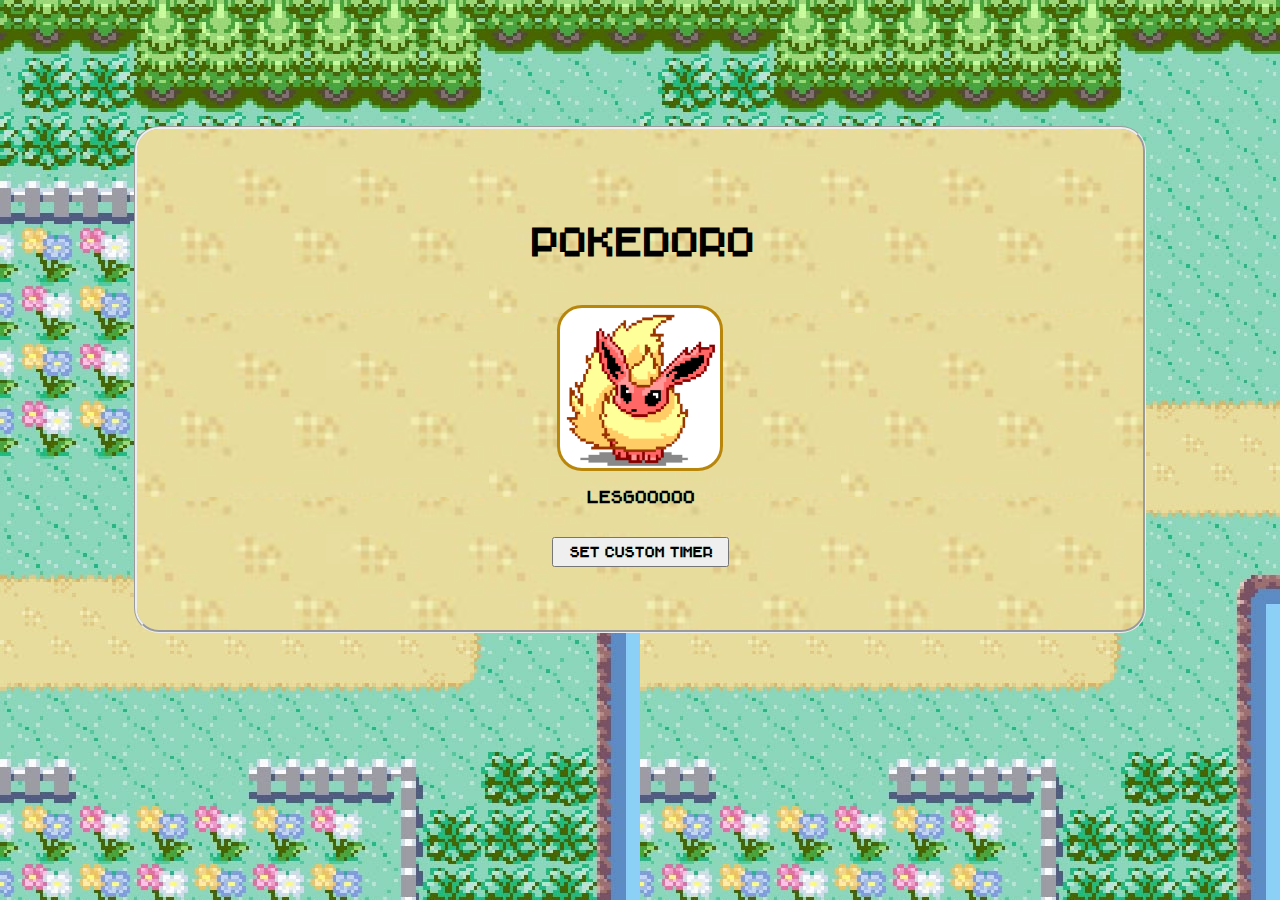
<file: index.html>
<!DOCTYPE html>
<html lang="en">
<head>
    <meta charset="UTF-8">
    <meta name="viewport" content="width=device-width, initial-scale=1.0">
    <link rel="stylesheet" href="./styles.css">
    <title>Pokédoro</title>
</head>
<body>
    <div class="content-box">
        <div class="header-box">
            <h1>Pokedoro</h6>
        </div>
        <div class="cute-motivator-box">
            <div class="poke-animation">
                
            </div>
            <p>Lesgooooo</p>
        </div>
        <div class="button-box">
            <button class="set-timer-button" ><a href=""></a>Set custom timer</button>
        </div>
    </div>
</body>
</html>
</file>
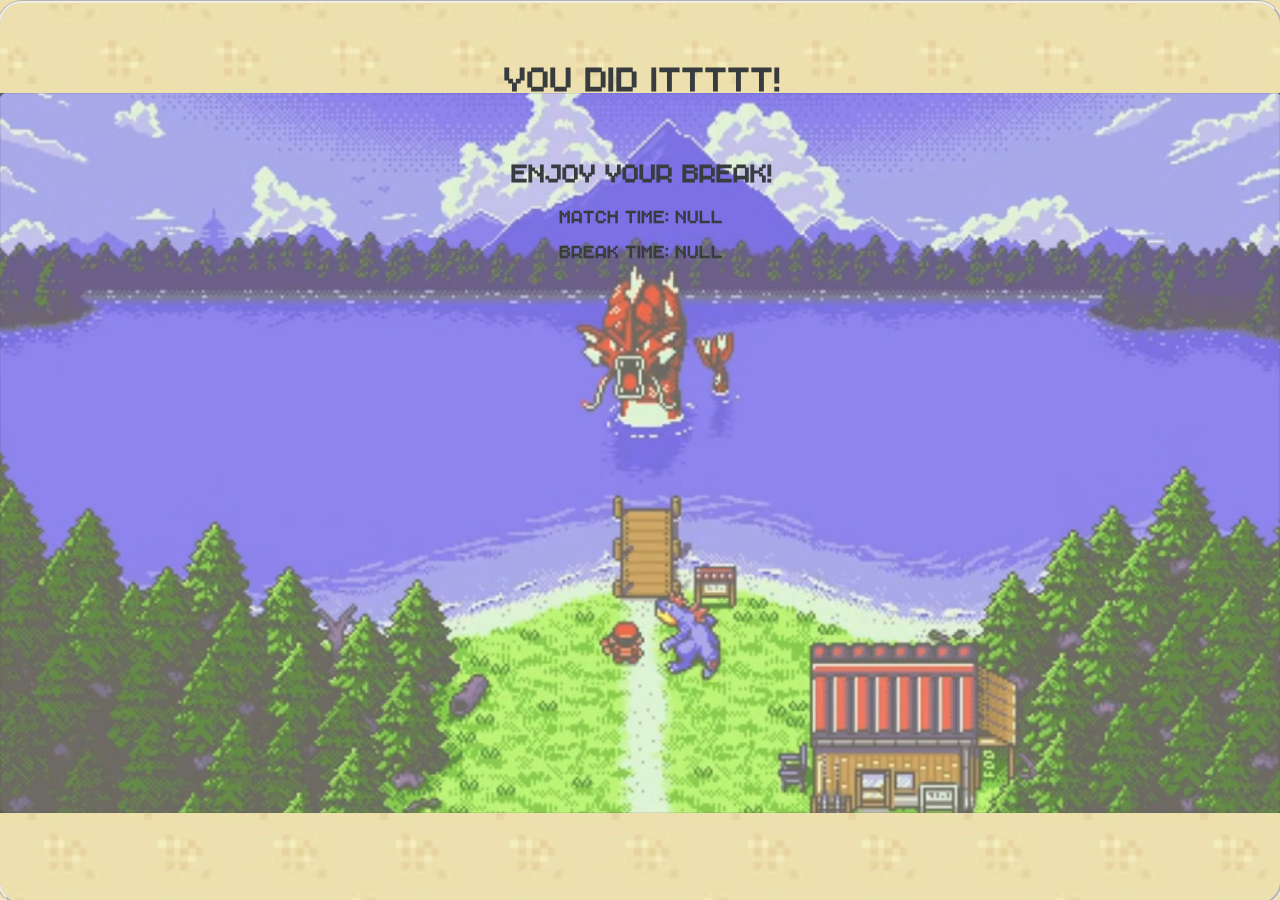
<file: break.html>
<!DOCTYPE html>
<html lang="en">
<head>
    <meta charset="UTF-8">
    <meta name="viewport" content="width=device-width, initial-scale=1.0">
    <link rel="stylesheet" href="./styles.css">
    <title>Break Timer</title>
</head>
<body class="match-countdown-animation">
    <script>

        window.onload = function() {
            // Get the value from localStorage
            const value1 = localStorage.getItem('study-time'); //format: ""hh:mm"
            const value2 = localStorage.getItem('break-time'); //format: ""hh:mm"
            
            // Display the value on the page
            document.getElementById('study-time-output').innerText = "Match time: " + value1;
            document.getElementById('break-time-output').innerText = "Break time: " + value2;;

            // Convert study-time to milliseconds
            const [hours, minutes] = value2.split(':').map(Number);
                    const studyDuration = (hours * 60 + minutes) * 60 * 1000; // in ms

                    // Get start time
                    const startTime = new Date().getTime();
                    const endTime = startTime + studyDuration;

                    // Update countdown every second
                    const x = setInterval(function () {
                        const now = new Date().getTime();
                        const distance = endTime - now;

                        if (distance < 0) {
                            clearInterval(x);
                            document.getElementById("demo").innerHTML = "⏰ Break Over!";

                             // Wait 2 seconds, then go to break page
                            setTimeout(() => {
                                window.location.href = "index.html";
                            }, 2000);
                            
                            const audio = new Audio('./sounds/pokemon-healing-sound.mp3');
                            audio.muted = false;
                            audio.play();

                            return;
                        }

                        const remainingMinutes = Math.floor((distance % (1000 * 60 * 60)) / (1000 * 60));
                        const remainingSeconds = Math.floor((distance % (1000 * 60)) / 1000);

                        document.getElementById("demo").innerHTML =
                            "⏳ " + remainingMinutes + "m " + remainingSeconds + "s ";
                    }, 1000);
                };
    </script>

    <!-- The video -->
    <video autoplay muted loop id="study-timer-video" class="content">
        <source src="./videos/break-timer-video.mp4" type="video/mp4">
    </video>
    <div class="content">
        <br><br><h1>You did ittttt!</h1><br>
        <h2>Enjoy your break!</h2>
        <p id="study-time-output"></p>
        <p id="break-time-output"></p>
        <p id="demo"></p>
    </div>

</body>
</html>
</file>
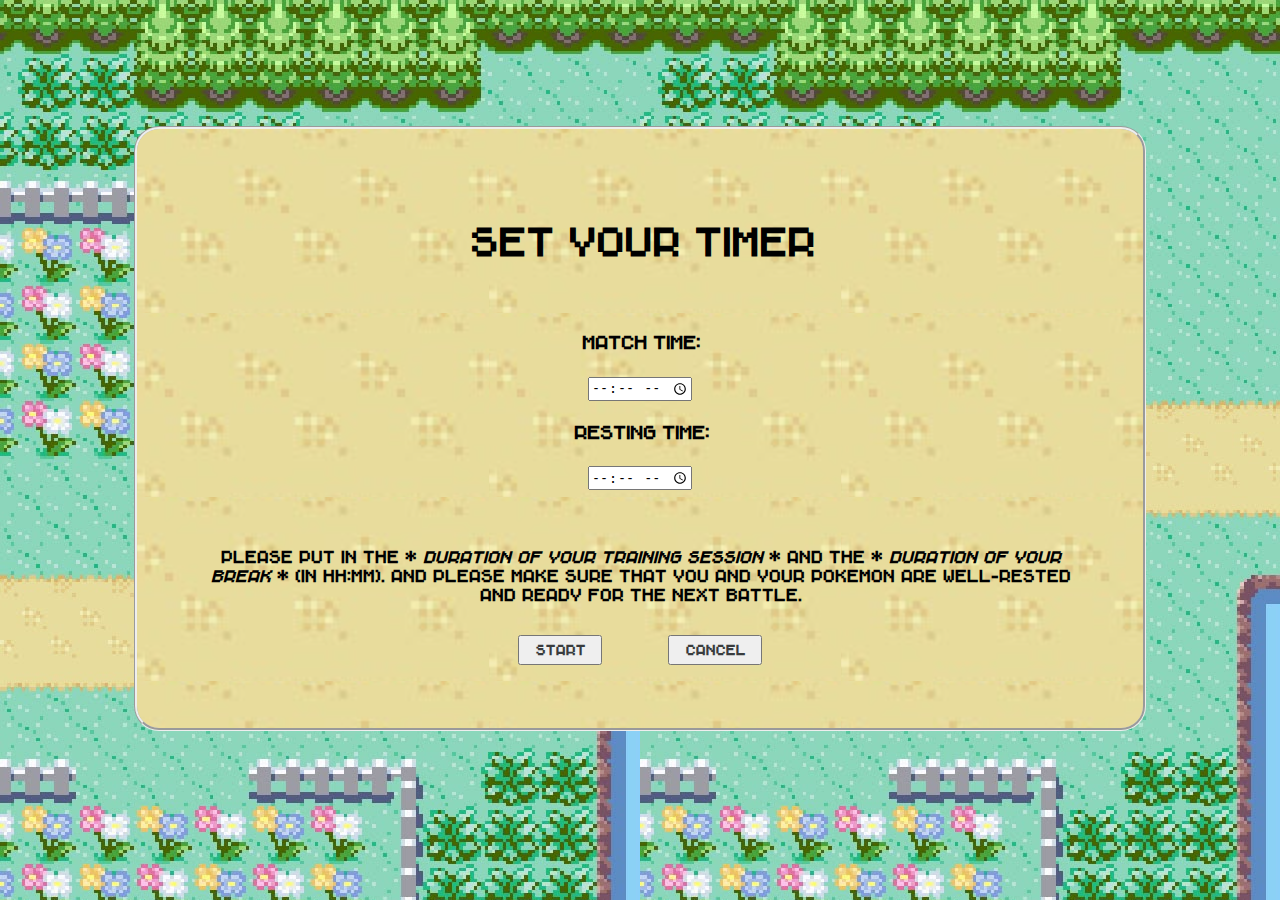
<file: timer-settings.html>
<!DOCTYPE html>
<html lang="en">
<head>
    <meta charset="UTF-8">
    <meta name="viewport" content="width=device-width, initial-scale=1.0">
    <link rel="stylesheet" href="./styles.css">
    <title>Setting Timer</title>
</head>
<body>
    <div class="content-box">
        <div class="header-box-timer">
            <h1>Set your timer</h1>
        </div>
        <div class="timer-settings">
            <h4></h4>
            <ul class="timer-input">
                <li>
                    <label for="input-study-time" class="label-timer">Match time:</label><br><br>
                    <input
                    id="input-study-time"
                    type="time"
                    name="study-timer-duration"
                    value="0:50"/>
                </li>
                <li>
                    <label for="input-break-time">Resting time:</label><br><br>
                    <input
                    id="input-break-time"
                    type="time"
                    name="break-timer-duration"
                    value="0:10"/>
                </li>
            </ul>
        </div>
        <div class="explanation">
            <p>Please put in the * <em>duration of your training session</em> *  and the * <em>duration of your break</em> * (in hh:mm). And Please make sure that you and your pokemon are well-rested and ready for the next battle.</p>
        </div>
        <div class="start-or-cancel-buttons" onclick="submitValue()">
            <button class="start-button">
                <a href="./timer.html">Start</a>
            </button>
            <button class="cancel-button">
                <a href="./index.html">Cancel</a>
            </button>
        </div>
    </div>

    <script>
        function submitValue() {
        // Get the value entered by the user
        var input1 = document.getElementById('input-study-time');
        var study_time = input1.value;

        var input2 = document.getElementById('input-break-time');
        var break_time = input2.value;
        
        // Store the value in localStorage
        localStorage.setItem('study-time', study_time);
        localStorage.setItem('break-time', break_time);
        }
    </script>

</body>
</html>
</file>
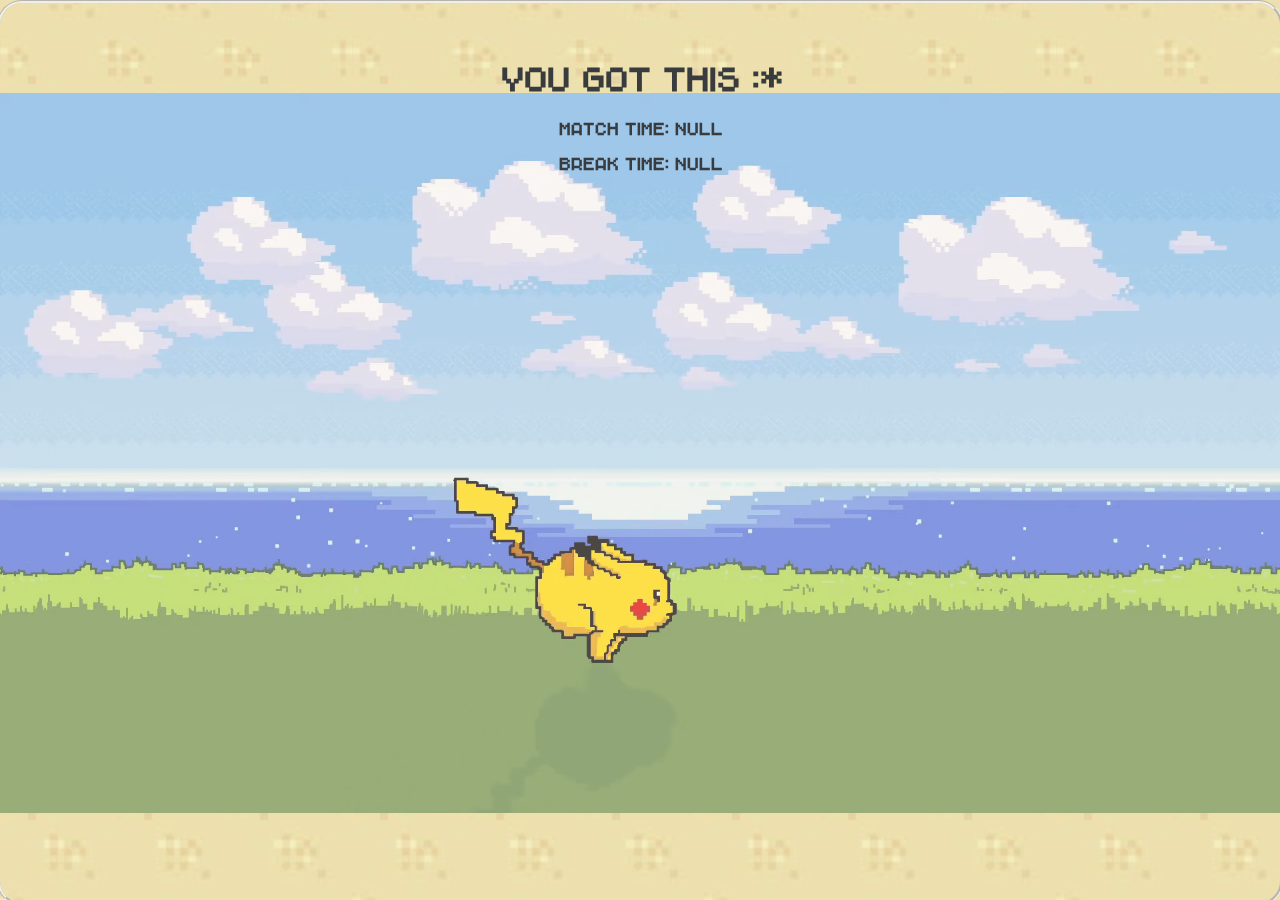
<file: timer.html>
<!DOCTYPE html>
<html lang="en">
<head>
    <meta charset="UTF-8">
    <meta name="viewport" content="width=device-width, initial-scale=1.0">
    <link rel="stylesheet" href="./styles.css">
    <title>Study Timer</title>
</head>
<body class="match-countdown-animation">
    <script>

        window.onload = function() {
            // Get the value from localStorage
            const value1 = localStorage.getItem('study-time'); //format: ""hh:mm"
            const value2 = localStorage.getItem('break-time'); //format: ""hh:mm"
            
            // Display the value on the page
            document.getElementById('study-time-output').innerText = "Match time: " + value1;
            document.getElementById('break-time-output').innerText = "Break time: " + value2;;

            // Convert study-time to milliseconds
            const [hours, minutes] = value1.split(':').map(Number);
                    const studyDuration = (hours * 60 + minutes) * 60 * 1000; // in ms

                    // Get start time
                    const startTime = new Date().getTime();
                    const endTime = startTime + studyDuration;

                    // Update countdown every second
                    const x = setInterval(function () {
                        const now = new Date().getTime();
                        const distance = endTime - now;

                        if (distance < 0) {
                            clearInterval(x);
                            document.getElementById("demo").innerHTML = "⏰ Match Over!";

                             // Wait 2 seconds, then go to break page
                            setTimeout(() => {
                                window.location.href = "break.html";
                            }, 2000);

                            alert("YEYYYY!! You finished a Pokédoro!! Get a good rest <3")

                            const audio = new Audio('./sounds/pokemon-capture-sound.mp3');
                            audio.muted = false;
                            audio.play();


                            return;
                        }

                        const remainingMinutes = Math.floor((distance % (1000 * 60 * 60)) / (1000 * 60));
                        const remainingSeconds = Math.floor((distance % (1000 * 60)) / 1000);

                        document.getElementById("demo").innerHTML =
                            "⏳ " + remainingMinutes + "m " + remainingSeconds + "s ";
                    }, 1000);
                };
    </script>

    <!-- The video -->
    <video autoplay muted loop id="study-timer-video" class="content">
        <source src="./videos/pikachu-run.mp4.crdownload" type="video/mp4">
    </video>
    <div class="content">
        <br><br><h1>You got this :*</h1>
        <p id="study-time-output"></p>
        <p id="break-time-output"></p>
        <p id="demo"></p>
    </div>

</body>
</html>
</file>
<file: styles.css>
/* 1. LANDING PAGE */
/* 2. CHOOSING TIMER SETTINGS */
/* 3. CELEBRATION PAGE */

/* general */

a {
    text-decoration: none;
    color: rgb(57, 60, 62);
}

ul {
    list-style-type: none;
}

/*** 1. LANDING PAGE -- index.html ****************************************************************************************/


@font-face {                        /* creating a new font */
    font-family: 'Chava-Regular';
    src: url('./fonts/chava/Chava-Regular.ttf') format('truetype');
  }

body {                              /* setting font and background */
    font-family: 'Chava-Regular', sans-serif;
    font-weight: bolder;
    background-image: url('./images/background-image-pokemon.jpg');
    background-color: lightseagreen;
}

.content-box {                      /* aligning boxes and setting sand background */
    padding: 5%;
    margin: 10%;
    background-image: url('./images/content-box-background.png');
    background-color: beige;
    border-radius: 25px;
    border-style: groove;
    display: flex;
    flex-direction: column;
    justify-content: center;
    align-items: center;
}

.header-box {                       /* pokedoro title box */
    font-size: larger;
    font-weight: bolder;
    display: flex;
    flex-direction: column;
    justify-content: center;
    align-items: center;
    text-align: center;
}

.cute-motivator-box {               /* animation with motivation sentence box */
    display: flex;
    flex-direction: column;
    justify-content: center;
    align-items: center;
    text-align: center;
    padding-top: 15px;
    padding-bottom: 15px;
}

div.poke-animation {                /* default image before hover */
    background-image: url('./images/Poke-Images/Poke1.png');
    background-size: 10rem;
    display: flex;
    width: 10rem;
    height: 10rem;
    justify-content: center;
    align-items: center;
    object-fit: contain;
    border-radius: 25px;
    border-style: solid;
    border-color: darkgoldenrod;
}

div.poke-animation:hover {          /* animation when hovered on */
    animation: poke-animation 2s forwards;
    animation-iteration-count: infinite;   
}

@keyframes poke-animation {         /* animation sequence with individual frames */
    0% {background-image: url('./images/Poke-Images/Poke1.png');
        background-size: 10rem;}
    4% {background-image: url('./images/Poke-Images/Poke2.png');
        background-size: 10rem;}
    8% {background-image: url('./images/Poke-Images/Poke3.png');
        background-size: 10rem;}
    12% {background-image: url('./images/Poke-Images/Poke4.png');
        background-size: 10rem;}
    16% {background-image: url('./images/Poke-Images/Poke5.png');
        background-size: 10rem;}        
    20% {background-image: url('./images/Poke-Images/Poke6.png');
        background-size: 10rem;}
    25% {background-image: url('./images/Poke-Images/Poke7.png');
        background-size: 10rem;}
    29% {background-image: url('./images/Poke-Images/Poke8.png');
        background-size: 10rem;}
    33% {background-image: url('./images/Poke-Images/Poke9.png');
        background-size: 10rem;}
    37% {background-image: url('./images/Poke-Images/Poke10.png');
        background-size: 10rem;}
    41% {background-image: url('./images/Poke-Images/Poke11.png');
        background-size: 10rem;}
    46% {background-image: url('./images/Poke-Images/Poke12.png');
        background-size: 10rem;}
    51% {background-image: url('./images/Poke-Images/Poke13.png');
        background-size: 10rem;}
    56% {background-image: url('./images/Poke-Images/Poke14.png');
        background-size: 10rem;}
    61% {background-image: url('./images/Poke-Images/Poke15.png');
        background-size: 10rem;}
    66% {background-image: url('./images/Poke-Images/Poke16.png');
        background-size: 10rem;}
    71% {background-image: url('./images/Poke-Images/Poke17.png');
        background-size: 10rem;}
    76% {background-image: url('./images/Poke-Images/Poke18.png');
        background-size: 10rem;}
    81% {background-image: url('./images/Poke-Images/Poke19.png');
        background-size: 10rem;}
    86% {background-image: url('./images/Poke-Images/Poke20.png');
        background-size: 10rem;}
    90% {background-image: url('./images/Poke-Images/Poke21.png');
        background-size: 10rem;}
    95% {background-image: url('./images/Poke-Images/Poke22.png');
        background-size: 10rem;}
    100% {background-image: url('./images/Poke-Images/Poke23.png');
        background-size: 10rem;}
}

.button-box {                       /* making the button */
    display: flex;
    font-size: 16px;

}

.set-timer-button:hover {           /* button hover animation */
    background-color: rgba(51, 170, 51, .4);
    transform: scale(1.2);
    transition: transform o.3s ease
}

.set-timer-button {                 /* adjusting text in button */
    font-weight: bold;
    font-family: 'Chava-Regular', sans-serif;
    padding-left: 15px;
    padding-right: 15px;
    padding-top: 5px;
    padding-bottom: 5px;
}


/***********************************************************************************************************/


/*** 2. CHOOSING TIMER SETTINGS PAGE -- timer-settings.html ***********************************************************************/

.header-box-timer {                 /* timer title box */
    font-size: larger;
    font-weight: bolder;
    text-align: center;
}

.timer-settings {               /*  */
    display: flex;
    flex-direction: row;
    align-items: center;
    text-align: center;
    padding: 0px;
    margin: 0px;
}

.timer-input {
    text-align: center;
    padding: 5px;
}

li {
    margin: 20px;
    font-size: large;
}


.explanation {
    text-align: center;
}

.start-or-cancel-buttons {                       /* making the button */
    font-size: 17px;
    padding: 0%, 10%;
}

.start-button:hover, .cancel-button:hover {           /* button hover animation */
    background-color: rgba(51, 170, 51, .4);
    transform: scale(1.2);
    transition: transform o.3s ease
}

.start-button, .cancel-button {                 /* adjusting text in button */
    font-weight: bold;
    font-family: 'Chava-Regular', sans-serif;
    padding-left: 15px;
    padding-right: 15px;
    padding-top: 5px;
    padding-bottom: 5px;
    margin-left: 30px;
    margin-right: 30px;
    margin-top: 15px;
}
/***********************************************************************************************************/

body.match-countdown-animation {
    background-image: url('./images/content-box-background.png');
    display: flex;
    flex-direction: column;
    justify-content: center;
    align-items: center;
}

#study-timer-video {
    min-width: 100%;
    min-height: 100%;
    align-content: center;
    border-radius: 25px;
    border-style: groove;
  }

.content {
    position: fixed;
    top: 0%;
    color: transparent;
    background-color: transparent;
    width: 100%;
    height: 100%;
    border: none;
}

.content:hover {
    position: fixed;
    top: 0%;
    width: 100%;
    height: 100%;
    text-align: center;
    background-color: rgb(250, 235, 215, 0.3);
    color: rgb(57, 60, 62);
}
</file>
